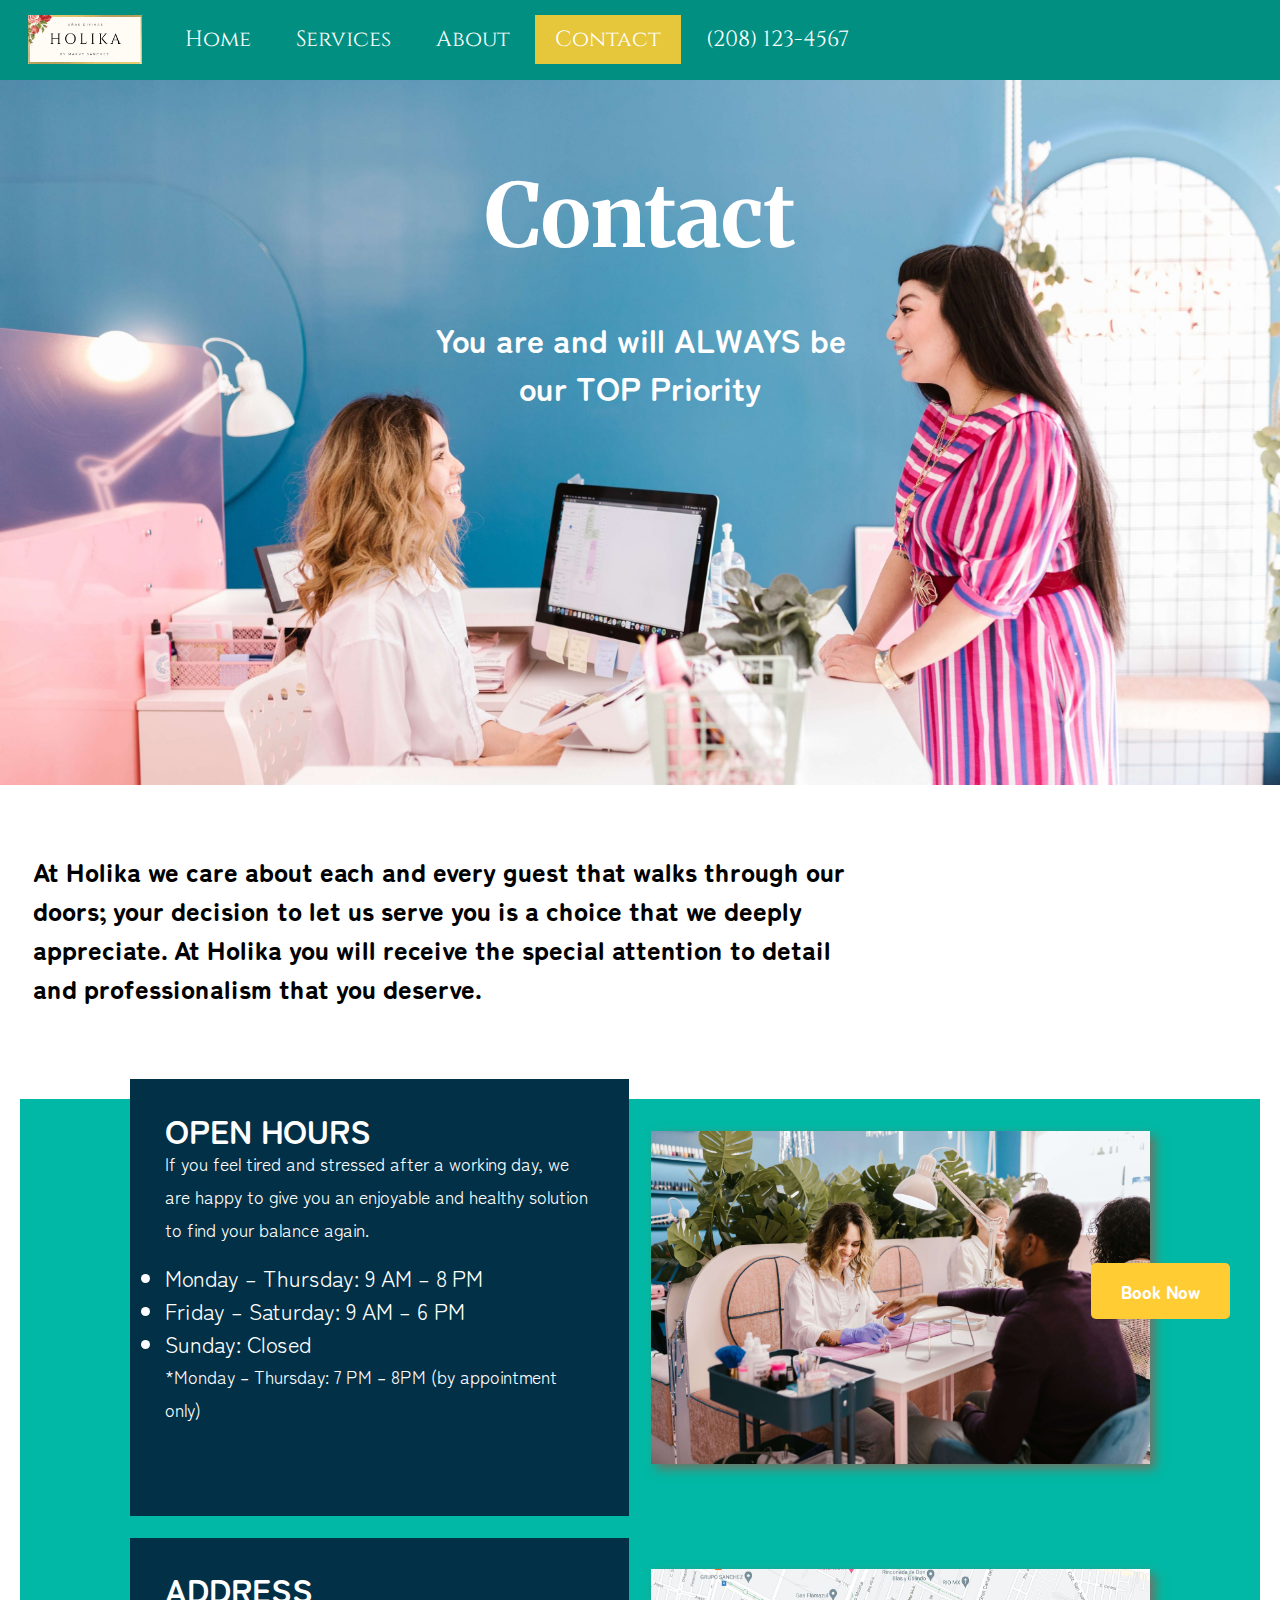
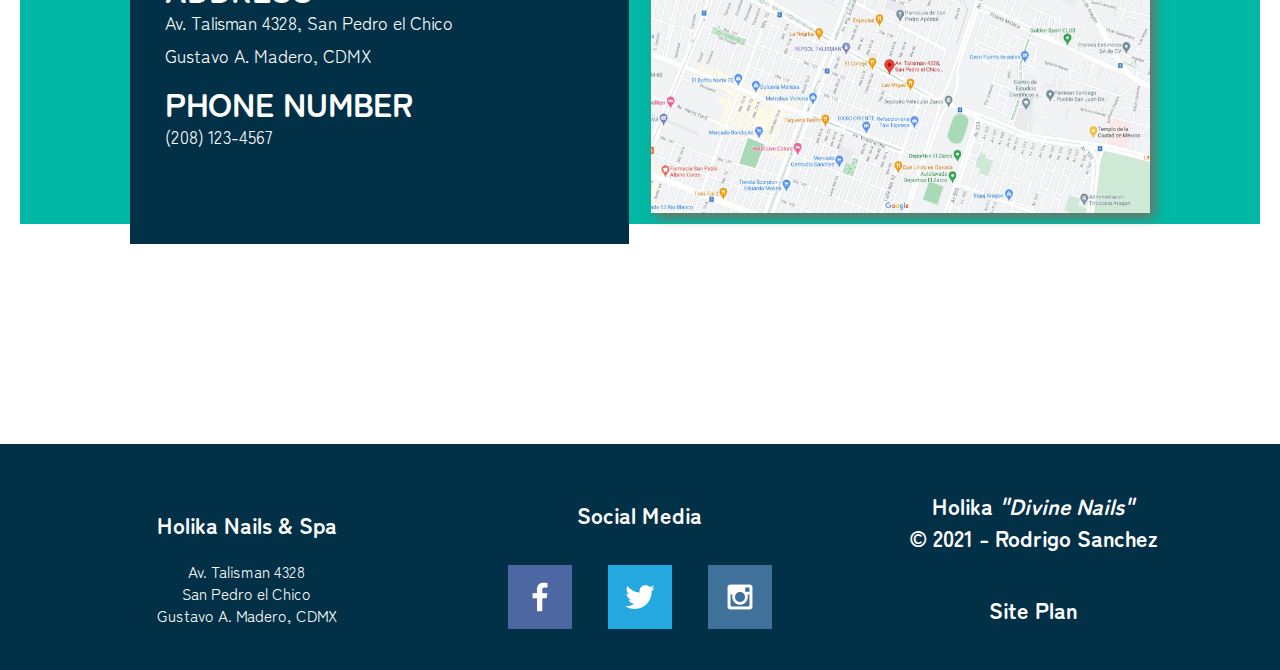
<file: contact.html>
<!DOCTYPE html>
<html lang="en">
    <head>
        <meta charset="UTF-8">
        <meta http-equiv="X-UA-Compatible" content="IE=edge">
        <meta name="viewport" content="width=device-width, initial-scale=1.0">
        <title>Contact | Holika Nails</title>
        <link rel="stylesheet" href="styles/style.css">
    </head>
    <body>
        <div id="content">
            <header>
                <a id="logo_link" href="index.html">
                    <img class="logo" src="images/holika-logo.jpeg" alt="Dry Oar Logo">
                </a>
                <nav class="topnav" id="myTopnav">
                    <a href="index.html">Home</a>
                    <a href="services.html">Services</a>
                    <a href="about.html">About</a>
                    <a href="contact.html" class="active">Contact</a>
                    <a href="tel:208-356-7161" id="callnowbutton" onclick="return gtag_report_conversion('tel:(208) 356-7161');">(208) 123-4567</a>
                    <a href="javascript:void(0);" class="icon" onclick="myFunction()">&#9776;</a>
                </nav>
                <script>
                    function myFunction() {
                        var x = document.getElementById("myTopnav");
                        if (x.className === "topnav") {
                            x.className += " responsive";
                        } else {
                            x.className = "topnav";
                        }
                    }
                </script>
            </header>
            <div id="hero">
                <div id="hero-box">
                    <!-- <video id="hero-Video" autoplay="" loop="" muted="muted" poster="images/make-up-nail-polish.jpg">
                        <source src="videos/contacting.mp4" type="video/mp4" />
                    </video> -->
                    <img id="hero-img" src="images/contact.jpg" alt="People paying for services">
                </div>
                <section id="hero-msg">
                    <h3 class="page-name">Contact</h3>
                    <h4>You are and will ALWAYS be <br>our TOP Priority</h4>
                </section>
            </div>
            <main class="contact">
                <p class="intro-contact"><b>At Holika we care about each and every guest that walks through our doors; your decision to let us serve you is a choice that we deeply appreciate. At Holika you will receive the special attention to detail and professionalism that you deserve.</b></p>
                <div id="background"></div>
                <img class="technician" src="images/nail-technician.jpg" alt="A technician looking to the window">
                <a class='join' href="services.html">Book Now</a>
                <section class="msg">
                    <h2>OPEN HOURS</h2>
                    <p>If you feel tired and stressed after a working day, we are happy to give you an enjoyable and healthy solution to find your balance again.</p>
                    <ul>
                        <li>Monday – Thursday: 9 AM – 8 PM</li>
                        <li>Friday – Saturday: 9 AM – 6 PM</li>
                        <li>Sunday: Closed</li>
                    </ul>
                    <p>*Monday – Thursday: 7 PM  – 8PM (by appointment only)</p>
                </section>
                <img class="map" src="images/map.JPG" alt="Map of Holika Inc.">
                <section class="address">
                    <h2>ADDRESS</h2>
                    <p>Av. Talisman 4328, San Pedro el Chico <br>Gustavo A. Madero, CDMX</p>
                    <!-- <p></p> -->
                    <h2>PHONE NUMBER</h2>
                    <p>(208) 123-4567</p>
                </section>
            </main>
            <footer>
                <section>
                    <h3>Holika Nails & Spa</h3>
                    <p>Av. Talisman 4328</p>
                    <p>San Pedro el Chico</p>
                    <p>Gustavo A. Madero, CDMX</p>
                </section>
                <div class="social">
                    <h3>Social Media</h3>
                    <a href="https://facebook.com" target="_blank">
                        <img src="images/facebook.png" alt="fb icon">
                    </a>
                    <a href="https://twitter.com" target="_blank">
                        <img src="images/twitter.png" alt="twitter icon">
                    </a>
                    <a href="https://instagram.com" target="_blank">
                        <img src="images/instagram.png" alt="instagram icon">
                    </a>
                </div>
                <section>
                    <h3>Holika <i>"Divine Nails"</i><br>&copy; 2021 - Rodrigo Sanchez</h3>
                    <h3><a href="site-plan.html">Site Plan</a></h3>
                </section>
            </footer>
        </div>
    </body>
</html>
</file>
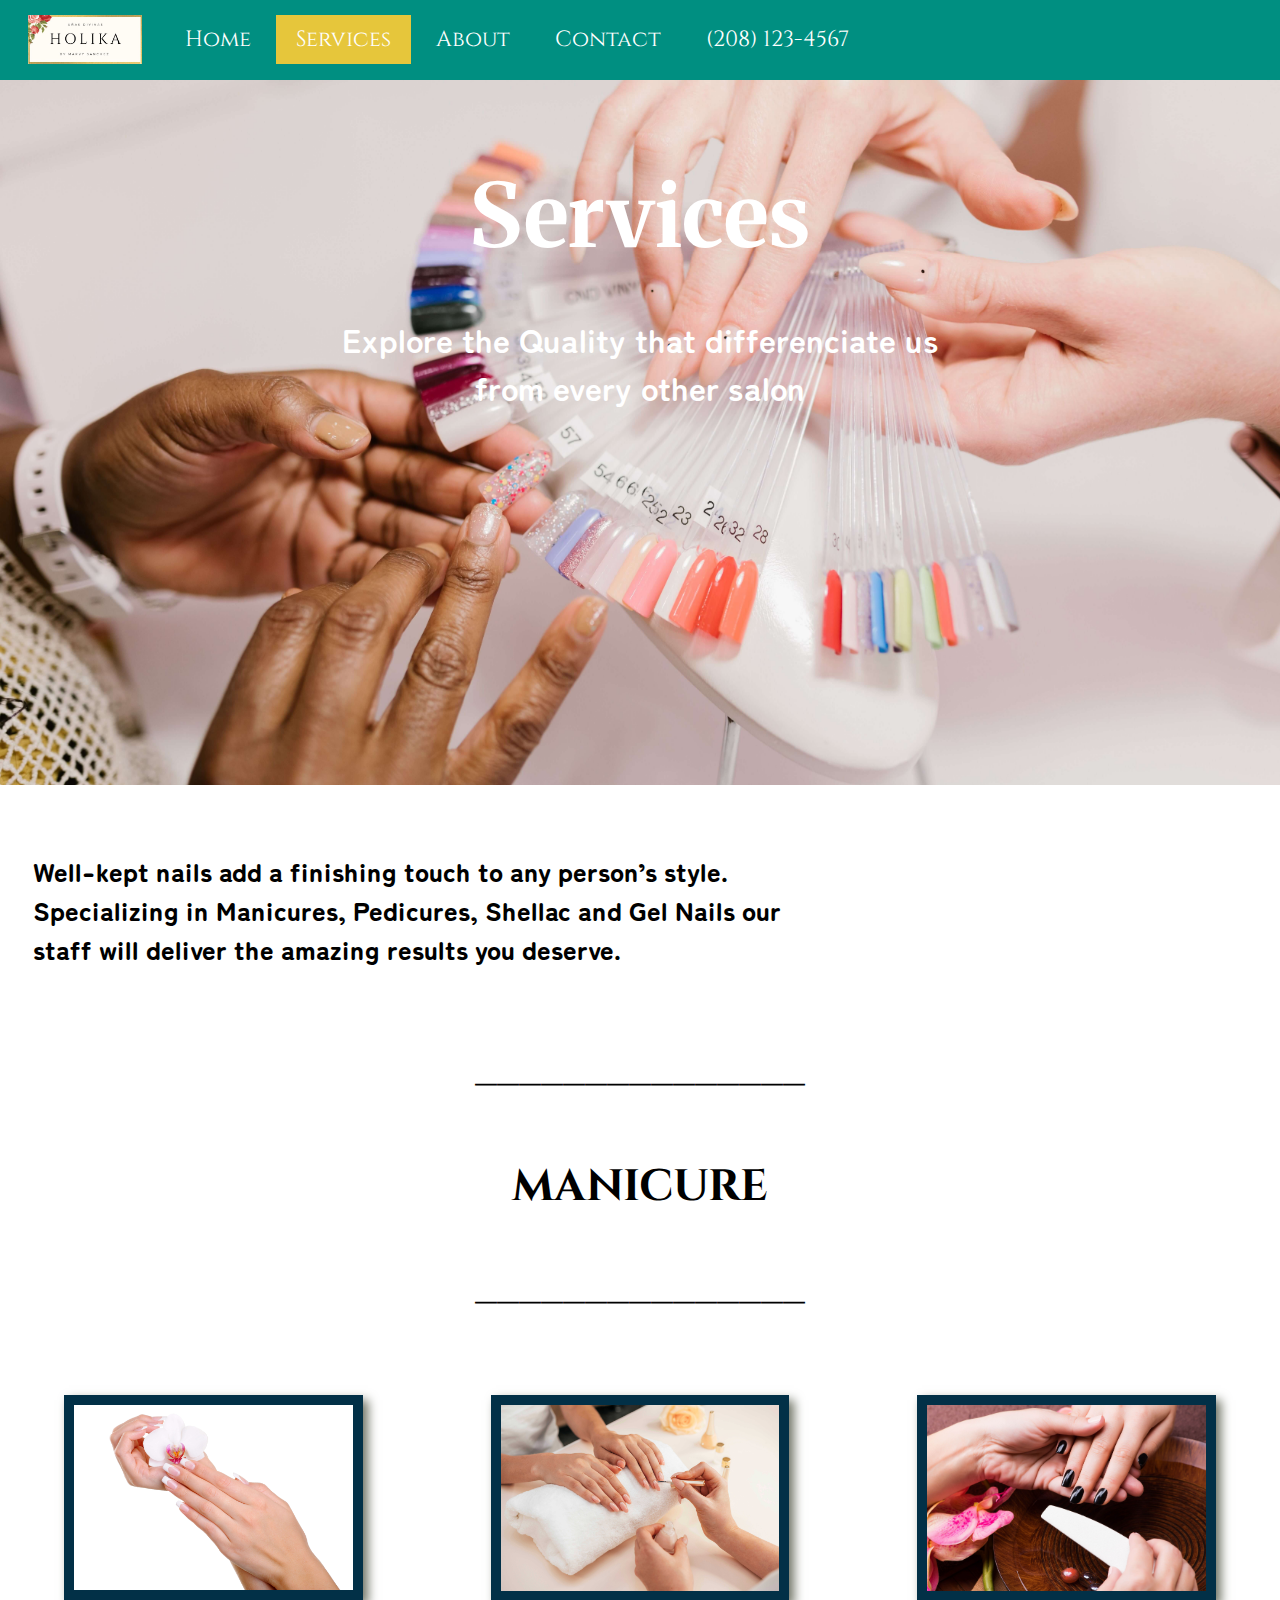
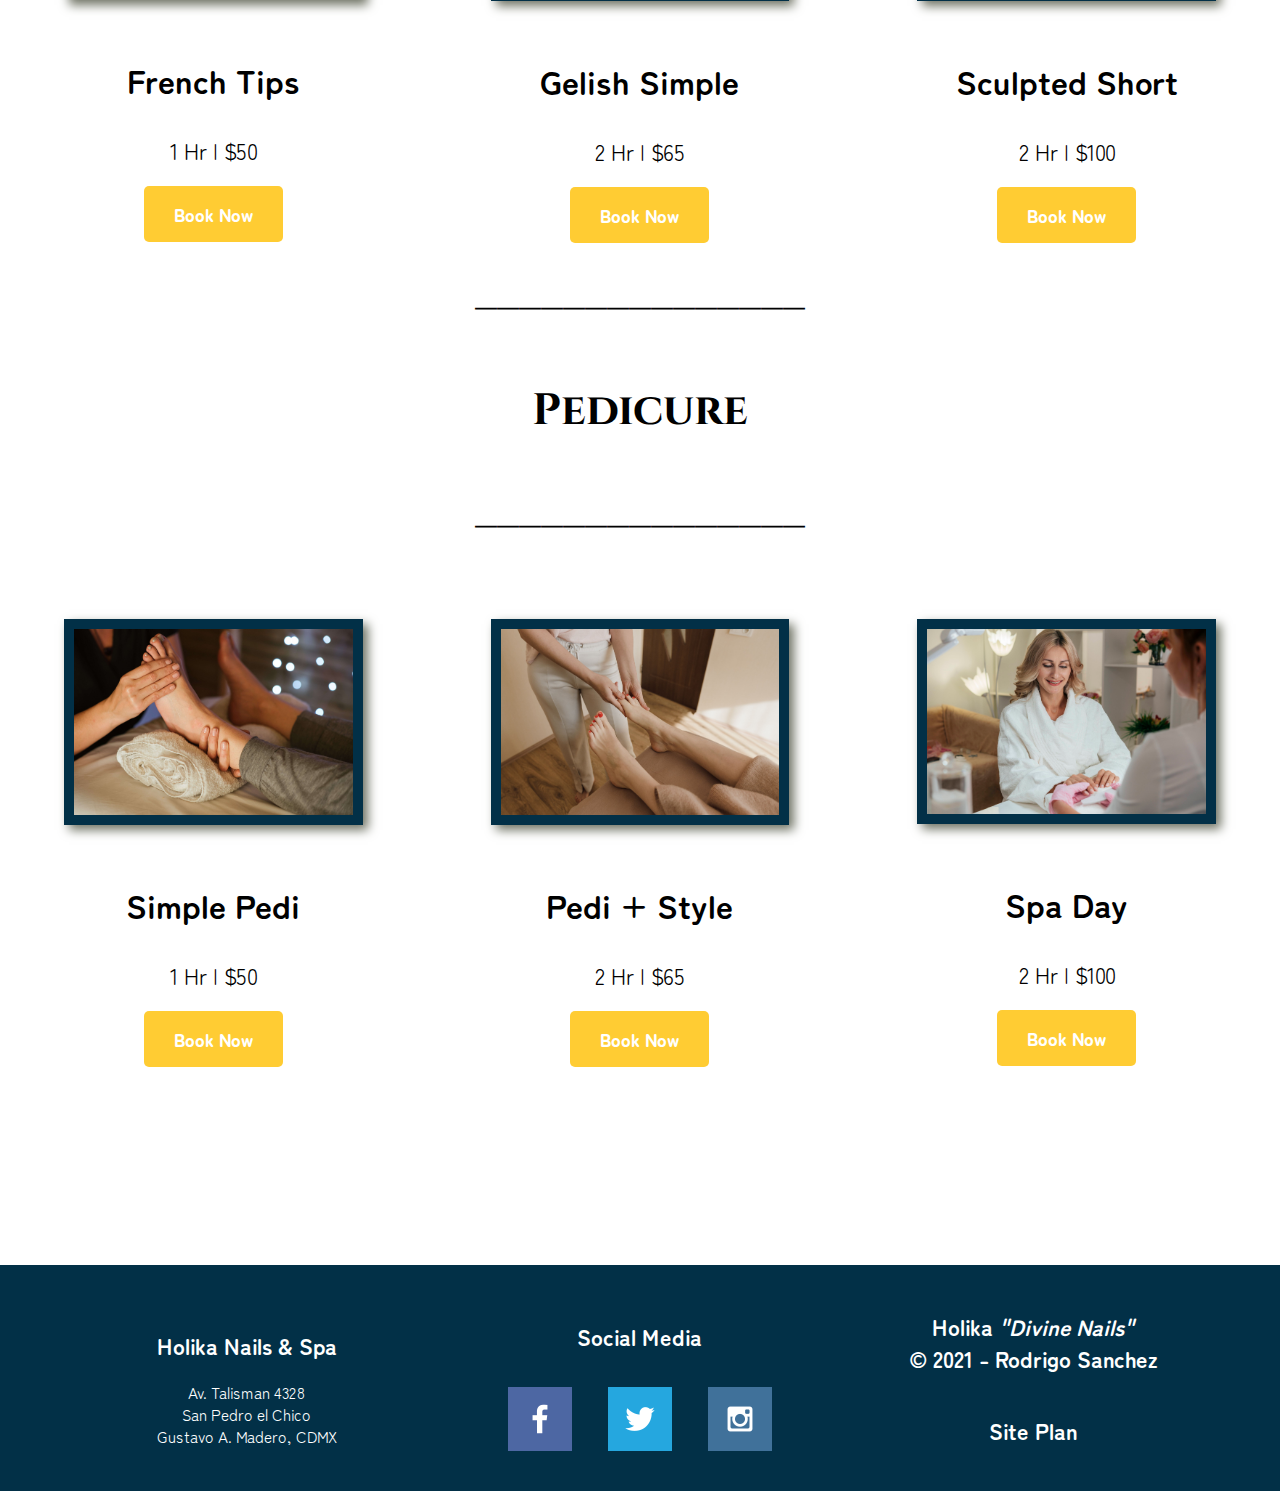
<file: services.html>
<!DOCTYPE html>
<html lang="en">
    <head>
        <meta charset="UTF-8">
        <meta http-equiv="X-UA-Compatible" content="IE=edge">
        <meta name="viewport" content="width=device-width, initial-scale=1.0">
        <title>Services | Holika Nails</title>
        <link rel="stylesheet" href="styles/style.css">
    </head>
    <body>
        <div id="content">
            <header>
                <a id="logo_link" href="index.html">
                    <img class="logo" src="images/holika-logo.jpeg" alt="Dry Oar Logo">
                </a>
                <nav class="topnav" id="myTopnav">
                    <a href="index.html" >Home</a>
                    <a href="services.html" class="active">Services</a>
                    <a href="about.html">About</a>
                    <a href="contact.html">Contact</a>
                    <a href="tel:208-356-7161" id="callnowbutton" onclick="return gtag_report_conversion('tel:(208) 356-7161');">(208) 123-4567</a>
                    <a href="javascript:void(0);" class="icon" onclick="myFunction()">&#9776;</a>
                </nav>
                <script>
                    function myFunction() {
                        var x = document.getElementById("myTopnav");
                        if (x.className === "topnav") {
                            x.className += " responsive";
                        } else {
                            x.className = "topnav";
                        }
                    }
                </script>
            </header>
            <div id="hero">
                <div id="hero-box">
                    <!-- <video id="hero-Video" autoplay="" loop="" muted="muted" poster="images/make-up-nail-polish.jpg">
                        <source src="videos/man-having-manicure.mp4" type="video/mp4" />
                    </video> -->
                    <img id="hero-img" src="images/services.jpg" alt="People getting their hair done">
                </div>
                <section id="hero-msg">
                    <h3 class="page-name">Services</h3>
                    <h4>Explore the Quality that differenciate us <br>from every other salon</h4>
                </section>
            </div>
            <main>
                <p class="intro">Well-kept nails add a finishing touch to any person’s style. Specializing in Manicures, Pedicures, Shellac and Gel Nails our staff will deliver the amazing results you deserve.</p>
                <h2 class="over-title">_______________</h2>
                <h2 class="title">MANICURE</h2>
                <h2 class="under-title">_______________</h2>
                <section class="team-card">
                    <img class="card-img" src="images/beautiful-wellgroomed-female-hand-with-elegance-fingers-french-manicure-hold-white-flower.jpg" alt="service 1">
                    <h4 class="full-name">French Tips</h4>
                    <p class="time-cost">1 Hr | $50</p>
                    <div class='button-box'>
                        <a class='book' href="rates.html">Book Now</a>
                    </div>
                </section>
                <section class="team-card">
                    <img class="card-img" src="images/healthy-beautiful-manicure-manicurist.jpg" alt="service 2">
                    <h4 class="full-name">Gelish Simple</h4>
                    <p class="time-cost">2 Hr | $65</p>
                    <div class='button-box'>
                        <a class='book' href="rates.html">Book Now</a>
                    </div>
                </section>                
                <section class="team-card">
                    <img class="card-img" src="images/manicurist-master-makes-manicure-woman-s-hands-spa-treatment-concept.jpg" alt="service 3">
                    <h4 class="full-name">Sculpted Short</h4>
                    <p class="time-cost">2 Hr | $100</p>
                    <div class='button-box'>
                        <a class='book' href="rates.html">Book Now</a>
                    </div>
                </section>
                <h2 class="over-title">_______________</h2>
                <h2 class="title">Pedicure</h2>
                <h2 class="under-title">_______________</h2>
                <section class="team-card">
                    <img class="card-img" src="images/pediandstyle.jpg" alt="service 4">
                    <h4 class="full-name">Simple Pedi</h4>
                    <p class="time-cost">1 Hr | $50</p>
                    <div class='button-box'>
                        <a class='book' href="rates.html">Book Now</a>
                    </div>
                </section>
                <section class="team-card">
                    <img class="card-img" src="images/Toe-Nail-Designs.jpg" alt="service 5">
                    <h4 class="full-name">Pedi + Style</h4>
                    <p class="time-cost">2 Hr | $65</p>
                    <div class='button-box'>
                        <a class='book' href="rates.html">Book Now</a>
                    </div>
                </section>                
                <section class="team-card">
                    <img class="card-img" src="images/nail-hygiene-care-client.jpg" alt="service 6">
                    <h4 class="full-name">Spa Day</h4>
                    <p class="time-cost">2 Hr | $100</p>
                    <div class='button-box'>
                        <a class='book' href="rates.html">Book Now</a>
                    </div>
                </section>
            </main>
            <footer>
                <section>
                    <h3>Holika Nails & Spa</h3>
                    <p>Av. Talisman 4328</p>
                    <p>San Pedro el Chico</p>
                    <p>Gustavo A. Madero, CDMX</p>
                </section>
                <div class="social">
                    <h3>Social Media</h3>
                    <a href="https://facebook.com" target="_blank">
                        <img src="images/facebook.png" alt="fb icon">
                    </a>
                    <a href="https://twitter.com" target="_blank">
                        <img src="images/twitter.png" alt="twitter icon">
                    </a>
                    <a href="https://instagram.com" target="_blank">
                        <img src="images/instagram.png" alt="instagram icon">
                    </a>
                </div>
                <section>
                    <h3>Holika <i>"Divine Nails"</i><br>&copy; 2021 - Rodrigo Sanchez</h3>
                    <h3><a href="site-plan.html">Site Plan</a></h3>
                </section>
            </footer>
        </div>
    </body>
</html>
</file>
<file: styles/style.css>
@import url('https://fonts.googleapis.com/css2?family=Cinzel&family=Merriweather:wght@300&family=Zen+Maru+Gothic:wght@300&display=swap');

* {
    padding: 0;
    margin: 0;
}

body {
    background-color: white;
    font-family: 'Zen Maru Gothic', sans-serif;
    font-size: 22px;
    margin-top: 60px;
    padding: 0;    
}

header {
    background-color: #008F81;
    display: grid;
    grid-template-columns: 150px auto;
    position: fixed;
    top: 0;
    overflow: hidden;
    width: 100%;
    max-width: 1580px;
    padding: 10px;

}

#logo_link {
    padding-top: 5px;
    justify-self: center;
    align-self: center;
}

.logo {
    max-width: 115px;
    max-height: 115px;
}

.topnav {

    overflow: hidden;
    max-width: 1560px;
}

.topnav a, a:visited {
    display: block;
    float: left;
    justify-self: end;
    align-self:flex-end;
    font-size: 1em;
    color: white;
    text-align: end;
    text-decoration: none;
    font-family: 'Cinzel', serif;
    padding: 10px 20px;
    margin: 5px 0px 5px 5px;
    border-radius: 0;
}

.topnav a:hover {
    color: white;
    background: rgba(255, 204, 51, 0.9);
}

.topnav a.active {
    color: white;
    background: rgba(255, 204, 51, 0.9);
}

.topnav .icon {
    display: none;
}

h2 {
    margin: 0;
}

h2, h3, h4 {
    font-family: 'Zen Maru Gothic', sans-serif;
    font-size: 1.5em;
}

h4 {
    color: white;
    font-weight: bold;
}

#content {
    max-width: 1600px;
    margin: 0 auto;
}

#hero {
    display: grid;
    grid-template-columns: 1fr 3fr 1fr; 
}

#hero-box {
    grid-column: 1/4;
    grid-row: 1/3;
    z-index: -1;
}

#hero-msg {
    grid-column: 2/3;
    grid-row: 1/2;
    margin-top: 100px;
}

#hero-img {
    width: 100%;
    margin-top: 20px;
}

#hero-Video {
    max-width: 1600px;
    max-height: 900px;
    position: relative;
    overflow: hidden;
}

#hero-msg h1, #hero-msg h4 {
    text-align: center;
}

.home-title {
    color: white;
    font-family: 'Merriweather', serif;
    font-size: 3.5em;
    text-align: center;
    margin: 5%;
}

.home-subtitle {
    color: white;
    text-align: center;
    margin: 5%;
}

.button-box {
    text-align: center;
    margin: 3%;
}

.book, .learn-more, .join {
    color: white;
    background: #FFCC33;
    text-decoration: none;
    text-align: center;
    font-size: 18px;
    font-weight: 1000;
    padding: 15px 30px;
    border-radius: 5px;
}

.book:hover, .learn-more:hover, .join:hover {
    background: #008F81;
    font-size: 20px;
}

.page-name {
    grid-row: 2/3;
    color: white;
    font-family: 'Merriweather', serif;
    font-size: 4em;
    margin-bottom: .5em;
    text-align: center;
    align-self: center;
    justify-self: center;
}

main {
    display: grid;
    grid-template-columns: 1fr 1fr 1fr;
    margin-top: 30px;
}

main section {
    text-align: center;
}

main section img {
    box-sizing: border-box;
}

.contact {
    display: grid;
    grid-gap: 1em;
    grid-template-columns: repeat(10, 1fr);
    margin-top: 30px;
}

#background {
    background-color: #00B8A5;
    height: 725px;
    grid-column: 1/11;
    grid-row: 2/8;
    margin: 20px;
}

.over-title {
    grid-column: 1/4;
    margin: 20px 40px 20px 40px;
    color: Black;
    font-family: 'Cinzel', serif;
    font-size: 2em;
    justify-self: center;
    align-self: center;
}

.title {
    grid-column: 1/4;
    margin: 40px 40px 40px 40px;
    color: Black;
    font-family: 'Cinzel', serif;
    font-size: 2em;
    justify-self: center;
    align-self: center;
}

.under-title {
    grid-column: 1/4;
    margin: 0px 40px 60px 40px;
    color: Black;
    font-family: 'Cinzel', serif;
    font-size: 2em;
    justify-self: center;
    align-self: center;
}

.main h2 + h2 {
    margin-top:  20px;
    margin-bottom: 60px;
}

.card-img {
    border: 10px solid #023047;
    transition: transform .5s;
    box-shadow: 5px 5px 10px #6f7364;
    max-height: 90%;
    max-width: 70%;
    justify-self: center;
    align-self: center;
    margin: 20px;
}

.card-img:hover {
    opacity: .6;
    transform: scale(1.1);
}

.full-name {
    color: black;
    margin: 30px;
}

.time-cost {
    margin: 30px;
    align-self: center;
    justify-self: center;
}

.intro {
    grid-column: 1/3;
    padding-left: .5em;
    margin: 30px 20px 50px 20px;
    font-weight: 1000;
    font-size: 1.2em;
}

.intro-contact{
    grid-column: 1/8;
    padding-left: .5em;
    margin: 30px 20px 50px 20px;
    font-weight: 1000;
    font-size: 1.2em;
}

.technician {
    grid-column: 6/10;
    grid-row: 2/5;
    box-shadow: 5px 5px 10px #6f7364;
    width: 100%;
    align-self: center;
    justify-self: center;
}

.map {
    grid-column: 6/10;
    grid-row: 5/8;
    box-shadow: 5px 5px 10px #6f7364;
    width: 100%;
    height: 80%;
    align-self: center;
    justify-self: center;
}

.contact a {
    grid-column: 9/11;
    grid-row: 3/4;
    align-self: start;
    justify-self: center;
}

.msg {
    background-color: #023047;
    color: white;
    text-align: start;
    line-height: 1.5em;
    padding: 35px;
    grid-column: 2/6;
    grid-row: 2/5;
}

.msg p {
    font-size: .8em;
    padding-bottom: 15px;
}

.address {
    background-color: #023047;
    color: white;
    text-align: start;
    line-height: 1.5em;
    padding: 35px;
    grid-column: 2/6;
    grid-row: 5/8;
}

.address p {
    font-size: .8em;
    padding-bottom: 15px;
}

.address p + p {
    margin-top: 0;
    padding-top: 0;
}

.gallery img{
    margin: 70px;
    align-self: center;
    justify-self: center;
}

.row {
    display: flex;
    flex-wrap: wrap;
    padding: 0 4px;
    align-content: center;
    justify-content: center;
}
  
.column {
    flex: 100%;
    max-width: 100%;
    padding: 0 4px;
}
  
.column img {
    margin: 10px;
    vertical-align: middle;
    width: 90%;
    height: 90%;
}

footer {
    background-color: #023047;
    padding: 25px 50px;
    margin-top: 200px;
    display: grid;
    grid-template-columns: 1fr 1fr 1fr;
    justify-items: center;
    align-items: center;
}

footer h3 {
    color: white;
    font-size: 1em;
    padding: 20px;
    text-align: center;
    justify-self: center;
    align-self: center;
}

footer a {
    display: inline;
    color: white;
    text-align: center;
    text-decoration: none;
    border-radius: 5%;
    padding: 15px;
    justify-items: center;
    align-items: center;
}

footer p {
    color: white;
    text-align: center;
    font-size: .7em;
    text-decoration: none;
}

footer a:hover {
    color: white;
    background-color: #ffcc33;
}

footer h3 a:hover {
    text-decoration: none;
}

footer .social img {
    padding-top: 15px;
    justify-self: center;
    align-self: center;
}

footer .social a:hover {
    background-color: #023047;
}




@media screen and (max-width: 1000px) {
    
    #hero, #hero2 {
        margin-top: 200px;
    }
    #hero, .home-grid {
        display: block;
        height: auto;
    }
    #hero2 {
        display: block;
        height: auto;
    }
    footer {
        flex-direction: column;
    }

    #hero-Video, #hero-img {
        display: none;
    }

    #hero-msg {
        margin-top: 0;
    }
    #hero-msg2 {
        margin-top: 0;
    }
    #hero-msg h4 {
        display: none;
    }
    .home-title {
        font-size: 25px;
        color: #6f7364;
    }
    .page-name  {
        font-size: 2em;
        color: #6f7364;
    }
    .title {
        font-size: 25px;
        color: #6f7364;
    }
    #background, #background1, #background2, #background3, #background4 {
        display: none;
    }
    .mountains, .msg {
        width: 80%;
        display: block;
        margin: 0 auto;
    }
    .card-img2, .card-img3, .card-img4 {
        width: 80%;
        display: block;
        margin: 0 auto;
    }
    footer {
        margin-top: 25px;
    }
}

@media screen and (max-width: 800px) {

    #hero {
        margin-top: 200px;
    }

    .home-title {
        margin-bottom: 60px;
    }

    main {
        display: grid;
        grid-template-columns: 1fr 1fr;
    }

    .title {
        margin-bottom: 20px;
    }

    .title, .over-title, .under-title {
        text-align: center;
        grid-column: 1/3;
    }

    .column img{
        flex: 100%;
        max-width: 100%;
        align-content: center;
        justify-content: center;
    }

    .gallery img{
        margin: 20px;
    }
}

@media screen and (max-width: 800px) {
    .topnav a {
        display: block;
        padding: 10px;
    }
    .topnav a:not(:first-child) {display: none;}
    .topnav a.icon {
        float: right;
        display: block;
        margin-right: 10px;
    }
}

@media screen and (max-width: 800px) {
    .topnav.responsive {position: relative;}
    .topnav.responsive a.icon {
        position: absolute;
        right: 0;
        top: 0;
    }
    .topnav.responsive a {
        float: none;
        display: block;
        text-align: left;
    }
}

@media screen and (max-width: 600px) {

    #hero {
        margin-top: 150px;
    }

    .button-box, .learn-more, .book {
        display: block;
        padding: 10px;
        margin: 10px auto;
        text-align: center;
        max-width: 200px;
    }

    .join {
        display: none;
    }

    .home-title {
        margin-bottom: 60px;
    }

    main {
        display: block;
    }

    .contact {
        display: block;
    }

    .title {
        margin-bottom: 0px;
    }

    .title, .over-title, .under-title {
        text-align: center;
    }

    .card-img, .stylist-name, .time-cost {
        margin-top: 20px;
        margin-bottom: 20px;
    }

    .column {
        flex: 100%;
        max-width: 100%;
    }

    .gallery img{
        margin: 40px 20px 40px 20px;
    }
}

@media screen and (max-width: 600px) {
    .topnav a {
        display: block;
        padding: 10px;
    }
    .topnav a:not(:first-child) {display: none;}
    .topnav a.icon {
        float: right;
        display: block;
        margin-right: 10px;
    }
}

@media screen and (max-width: 600px) {
    .topnav.responsive {position: relative;}
    .topnav.responsive a.icon {
        position: absolute;
        right: 0;
        top: 0;
    }
    .topnav.responsive a {
        float: none;
        display: block;
        text-align: left;
    }
}
</file>
